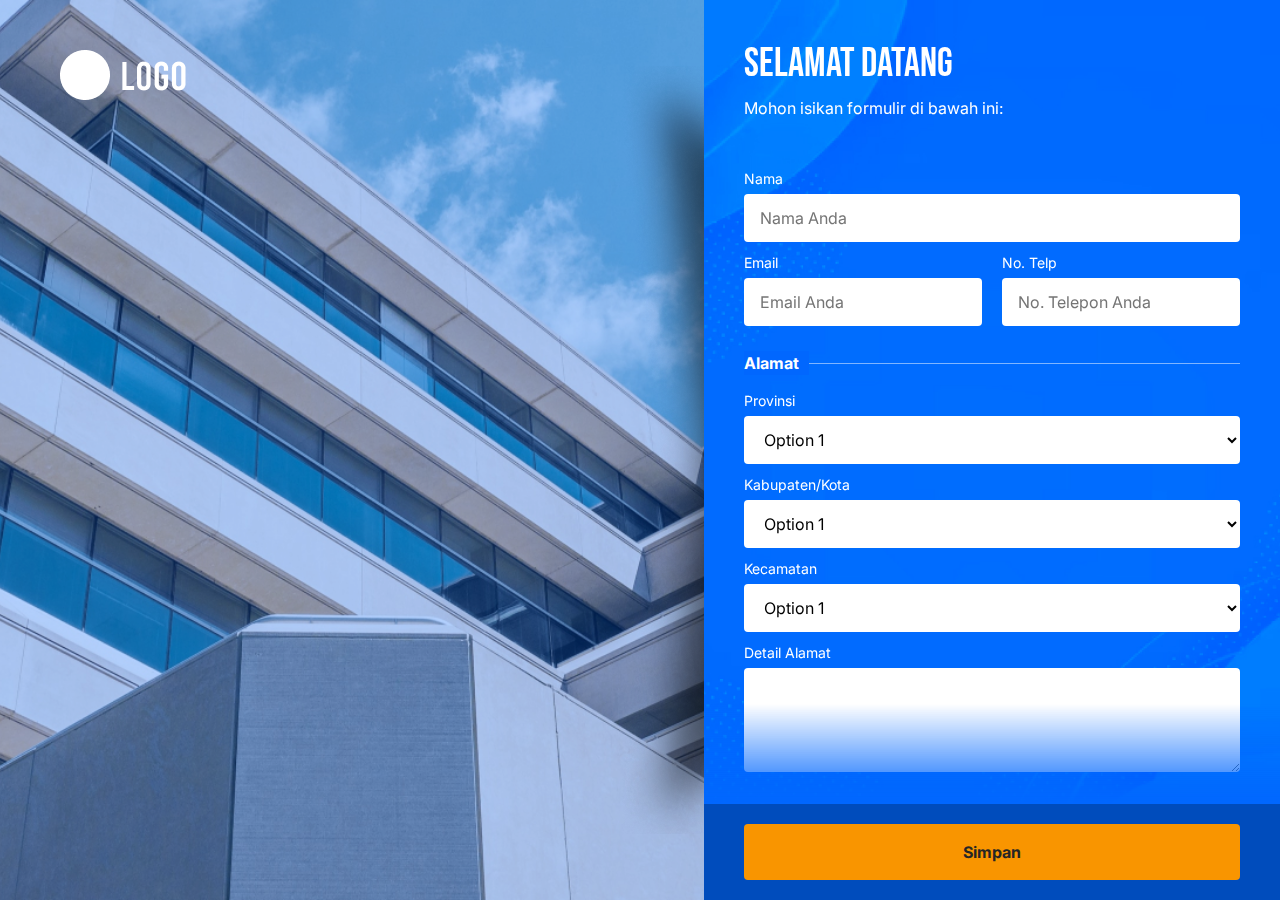
<file: index.html>
<!DOCTYPE html>
<html lang="en">
<head>
    <meta charset="UTF-8">
    <meta http-equiv="X-UA-Compatible" content="IE=edge">
    <meta name="viewport" content="width=device-width, initial-scale=1.0">
    <title>Document</title>

    <link rel="stylesheet" href="asset/css/normalize.css">
    <link rel="preconnect" href="https://fonts.googleapis.com">
    <link rel="preconnect" href="https://fonts.gstatic.com" crossorigin>
    <link href="https://fonts.googleapis.com/css2?family=Bebas+Neue&family=Inter:wght@400;700&display=swap" rel="stylesheet">
    <link rel="stylesheet" href="asset/css/fontawesome-all.css">
    <link rel="stylesheet" href="asset/css/bootstrap.css">
    <link rel="stylesheet" href="asset/css/owl.carousel.css">
    <link rel="stylesheet" href="asset/css/owl.transitions.css">
    <link rel="stylesheet" href="asset/css/main.css">
    
</head>
<body>
    
    <div class="master">

        <a href="#" class="logo">
            <img src="asset/images/logo.png" alt="">
        </a>
        <div class="slider owl-carousel">
            <div class="item">
                <figure>
                    <img src="asset/images/bank/img-1.jpg" alt="">
                </figure>
            </div>
            <div class="item">
                <figure>
                    <img src="asset/images/bank/img-2.jpg" alt="">
                </figure>
            </div>
            <div class="item">
                <figure>
                    <img src="asset/images/bank/img-3.jpg" alt="">
                </figure>
            </div>
        </div>
        <form class="form-group">
            <h1>Selamat Datang</h1>
            <p class="mb-5">Mohon isikan formulir di bawah ini:</p>

            <div class="input-wrap">
                <div class="row">
                    <div class="col-12">
                        <label for="">Nama</label>
                        <input type="text" placeholder="Nama Anda">
                    </div>
                </div>
                <div class="row">
                    <div class="col-6">
                        <label for="">Email</label>
                        <input type="email" placeholder="Email Anda">
                    </div>
                    <div class="col-6">
                        <label for="">No. Telp</label>
                        <input type="text" placeholder="No. Telepon Anda">
                    </div>
                </div>
                <div class="row">
                    <div class="col-12">
                        <div class="spacer"><span>Alamat</span></div>
                    </div>
                </div>
                <div class="row">
                    <div class="col-12">
                        <label for="">Provinsi</label>
                        <select name="" id="">
                            <option value="">Option 1</option>
                            <option value="">Option 2</option>
                            <option value="">Option 3</option>
                        </select>
                    </div>
                </div>
                <div class="row">
                    <div class="col-12">
                        <label for="">Kabupaten/Kota</label>
                        <select name="" id="">
                            <option value="">Option 1</option>
                            <option value="">Option 2</option>
                            <option value="">Option 3</option>
                        </select>
                    </div>
                </div>
                <div class="row">
                    <div class="col-12">
                        <label for="">Kecamatan</label>
                        <select name="" id="">
                            <option value="">Option 1</option>
                            <option value="">Option 2</option>
                            <option value="">Option 3</option>
                        </select>
                    </div>
                </div>
                <div class="row">
                    <div class="col-12">
                        <label for="">Detail Alamat</label>
                        <textarea name="" id="" cols="30" rows="3"></textarea>
                    </div>
                </div>
                <div class="row">
                    <div class="col-12">
                        <div class="spacer"><span>Info Kunjungan</span></div>
                    </div>
                </div>
                <div class="row">
                    <div class="col-12">
                        <label for="">Asal Instansi</label>
                        <input type="text" placeholder="Asal Instansi">
                    </div>
                </div>
                <div class="row">
                    <div class="col-12">
                        <label for="">Alamat Instansi</label>
                        <textarea name="" id="" cols="30" rows="3"></textarea>
                    </div>
                </div>
                <div class="row">
                    <div class="col-12">
                        <label for="">Bertemu Dengan</label>
                        <select name="" id="">
                            <option value="">Option 1</option>
                            <option value="">Option 2</option>
                            <option value="">Option 3</option>
                        </select>
                    </div>
                </div>
                <div class="row">
                    <div class="col-12">
                        <label for="">Keperluan</label>
                        <textarea name="" id="" cols="30" rows="3"></textarea>
                    </div>
                </div>
            </div>
            <div class="button-wrap">
                <button>Simpan</button>
            </div>
        </form>

    </div>

    <script src="asset/js/jquery-1.11.0.min.js"></script>
    <script src="asset/js/owl.carousel.min.js"></script>

    <script>
        $(document).ready(function(){
            $(".slider").owlCarousel({
                singleItem: true,
                autoPlay: true,
                transitionStyle: "fade"
            });
        });
    </script>
</body>
</html>
</file>
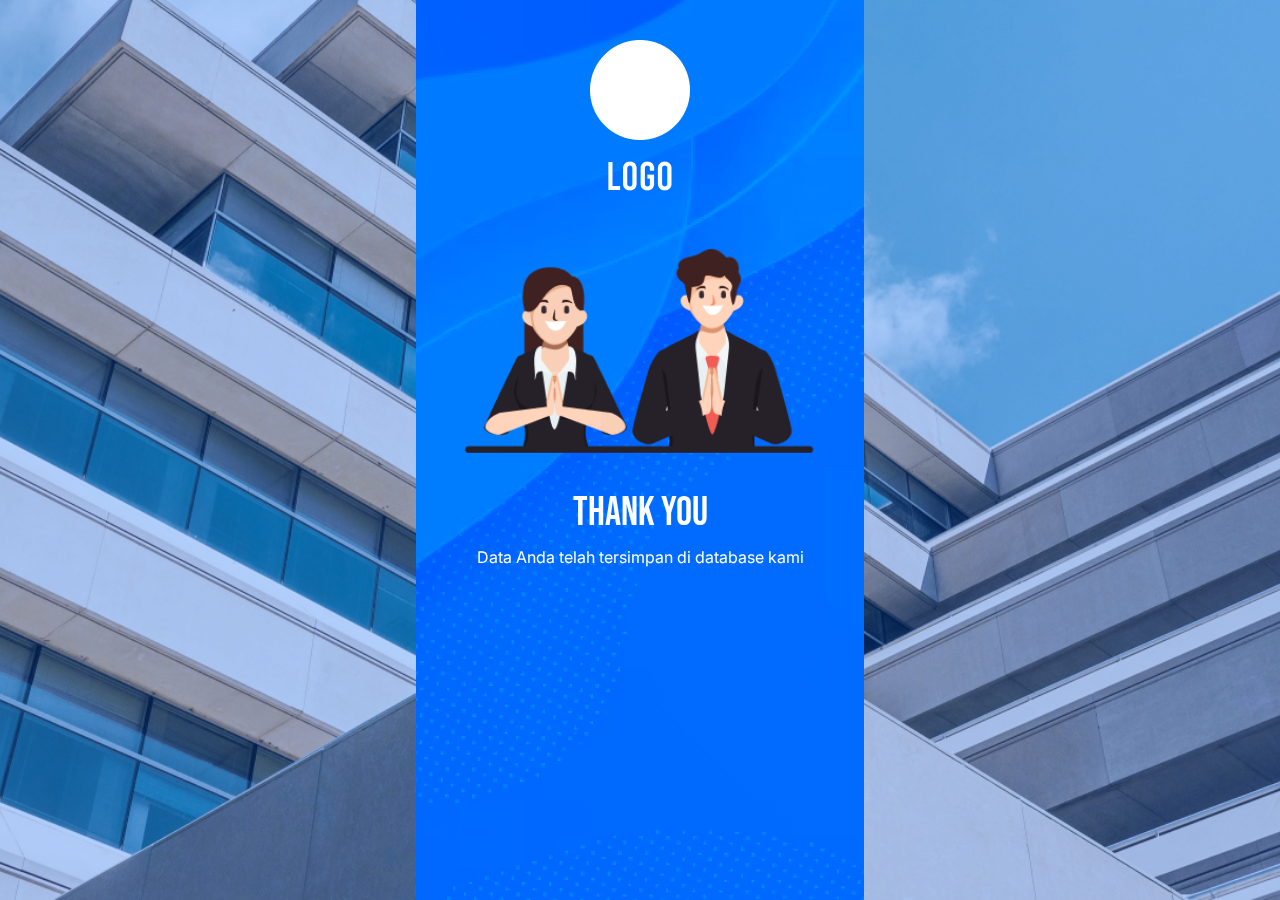
<file: thank-you.html>
<!DOCTYPE html>
<html lang="en">
<head>
    <meta charset="UTF-8">
    <meta http-equiv="X-UA-Compatible" content="IE=edge">
    <meta name="viewport" content="width=device-width, initial-scale=1.0">
    <title>Document</title>

    <link rel="stylesheet" href="asset/css/normalize.css">
    <link rel="preconnect" href="https://fonts.googleapis.com">
    <link rel="preconnect" href="https://fonts.gstatic.com" crossorigin>
    <link href="https://fonts.googleapis.com/css2?family=Bebas+Neue&family=Inter:wght@400;700&display=swap" rel="stylesheet">
    <link rel="stylesheet" href="asset/css/fontawesome-all.css">
    <link rel="stylesheet" href="asset/css/bootstrap.css">
    <link rel="stylesheet" href="asset/css/owl.carousel.css">
    <link rel="stylesheet" href="asset/css/owl.transitions.css">
    <link rel="stylesheet" href="asset/css/main.css">
    
</head>
<body>
    
    <div class="master">

        <div class="slider fullwidth owl-carousel">
            <div class="item">
                <figure>
                    <img src="asset/images/bank/img-1.jpg" alt="">
                </figure>
            </div>
            <div class="item">
                <figure>
                    <img src="asset/images/bank/img-2.jpg" alt="">
                </figure>
            </div>
            <div class="item">
                <figure>
                    <img src="asset/images/bank/img-3.jpg" alt="">
                </figure>
            </div>
        </div>

        <div class="graphic text-center">
            <div class="row mb-5">
                <div class="col-12">
                    <a href="#" class="v-logo">
                        <img src="asset/images/logo-vertical.png" alt="">
                    </a>
                </div>
            </div>
            <div class="row mb-3">
                <div class="col-12">
                    <figure>
                        <img src="asset/images/namaste.png" alt="">
                    </figure>
                </div>
            </div>
            <div class="row">
                <div class="col-12">
                    <h1>Thank you</h1>
                    <p>Data Anda telah tersimpan di database kami</p>
                </div>
            </div>
        </div>

    </div>

    <script src="asset/js/jquery-1.11.0.min.js"></script>
    <script src="asset/js/owl.carousel.min.js"></script>

    <script>
        $(document).ready(function(){
            $(".slider").owlCarousel({
                singleItem: true,
                autoPlay: true,
                transitionStyle: "fade"
            });
        });
    </script>
</body>
</html>
</file>
<file: asset/css/main.css>
/*
font-family: 'Bebas Neue', cursive;
font-family: 'Inter', sans-serif;
*/

*{
    font-family: 'Inter', sans-serif;
}

.master,
header,
section,
footer,
figure,
h1,h2,h3,h4,h5,h6{
    width: 100%;
    float: left;
    position: relative;
}

.master{
    overflow: hidden;
}

h1{
    font-family: 'Bebas Neue', cursive;
}

p{
    width: 100%;
    float: left;
}

section{
    padding: 80px 0;
}

figure img{
    width: 100%;
}
.ratio{
    width: 100%;
    height: 0;
    position: relative;
}
.ratio-16{
    padding-top: 56.25%;
}
.ratio-1{
    padding-top: 100%;
}
.ratio-75{
    padding-top: 75%;
}
.ratio-135{
    padding-top: 135%;
}
.ratio img,
.ratio iframe{
    position: absolute;
    top: 0;
    left: 0;
    width: 100%;
    height: 100%;
}

.section-title{
    width: 100%;
    float: left;
    margin-bottom: 40px;
}

.btn{
    min-width: 120px;
    padding: 15px 30px;
    font-size: 14px;
}
.btn-primary{
    background: #026B33;
    color: #fff;
    border: none;
}
.btn-secondary{
    background: none;
    border: 2px solid #026B33;
    color: #026B33;
}

.row{
    padding-left: 5px;
    padding-right: 5px;
}

.logo{
    height: 50px;
    position: fixed;
    top: 50px;
    left: 60px;
    z-index: 3;
    text-align: left;
}
.logo img{
    height: 100%;
    object-fit: contain;
}
.slider{
    width: 60%;
    height: 100vh;
}
.slider.fullwidth{
    width: 100%;
}
.slider .item{
    width: 100%;
    height: 100vh;
    float: left;
    position: relative;
}
.slider .item figure{
    width: 100%;
    height: 100%;
    background: #0167FE;
}
.slider .item img{
    width: 100%;
    height: 100%;
    object-fit: cover;
    opacity: 0.7;
}

.form-group{
    width: 40%;
    height: 100vh;
    position: fixed;
    top: 0;
    right: 0;
    background: url(../images/form-bg.jpg) no-repeat center;
    background-size: cover;
    padding: 40px 0 40px 40px;
}
.form-group::before{
    content: "";
    width: 100%;
    height: 100%;
    position: absolute;
    right: 100%;
    top: 50%;
    background: url(../images/form-shadow.png) no-repeat right center;
    transform: translateY(-50%);
    -webkit-transform: translateY(-50%);
    -moz-transform: translateY(-50%);
    -ms-transform: translateY(-50%);
    -o-transform: translateY(-50%);
}
.form-group h1,
.form-group label,
.form-group p{
    color: #fff;
}
.form-group label,
.form-group input,
.form-group select,
.form-group textarea{
    width: 100%;
    float: left;
}
.form-group label{
    font-size: 14px;
    margin-bottom: 5px;
}
.form-group input,
.form-group select{
    height: 48px;
}
.form-group input,
.form-group select,
.form-group textarea{
    border: none;
    background: #fff;
    padding: 0 16px;
    font-size: 16px;
    border-radius: 4px;
    -webkit-border-radius: 4px;
    -moz-border-radius: 4px;
    -ms-border-radius: 4px;
    -o-border-radius: 4px;
    margin-bottom: 10px;
}
.form-group input:focus,
.form-group select:focus,
.form-group textarea:focus{
    outline: none;
}
.form-group textarea{
    padding-top: 16px;
    padding-bottom: 16px;
}
.spacer{
    width: 100%;
    float: left;
    margin: 15px 0;
    font-size: 16px;
    color: #fff;
    font-weight: 700;
    position: relative;
}
.spacer span{
    display: inline-block;
    padding-right: 10px;
    background: #0167FE;
    position: relative;
    z-index: 2;
}
.spacer::before{
    content: "";
    position: absolute;
    z-index: 0;
    width: 100%;
    height: 1px;
    background: rgba(255,255,255,0.5);
    position: absolute;
    left: 0;
    top: 50%;
}
.input-wrap{
    float: left;
    width: 100%;
    height: calc(100vh - 264px);
    overflow-y: auto;
    overflow-x: hidden;
    padding-right: 40px;
    padding-bottom: 100px;
}

.button-wrap{
    position: absolute;
    bottom: 0;
    left: 0;
    padding: 20px 40px;
    background: #004CBC;
    width: 100%;
    z-index: 3;
}
.button-wrap button{
    width: 100%;
    height: 56px;
    background: #f99500;
    border: none;
    border-radius: 4px;
    -webkit-border-radius: 4px;
    -moz-border-radius: 4px;
    -ms-border-radius: 4px;
    -o-border-radius: 4px;
    font-size: 16px;
    font-weight: 700;
    color: #252525;
}
.button-wrap::before{
    content: "";
    width: 100%;
    height: 100px;
    position: absolute;
    bottom: 100%;
    left: 0;
    background: url(../images/gradient.svg) repeat-x;
}

.graphic{
    width: 30%;
    height: 100vh;
    padding: 40px;
    position: absolute;
    top: 0;
    left: 50%;
    background: url(../images/form-bg.jpg);
    transform: translateX(-50%);
    -webkit-transform: translateX(-50%);
    -moz-transform: translateX(-50%);
    -ms-transform: translateX(-50%);
    -o-transform: translateX(-50%);
    color: #fff;
}
.v-logo{
    max-width: 100%;
    display: inline-block;
}
.v-logo img{
    width: 100%;
}

@media only screen and (max-width:1366px){
    .slider{
        width: 55%;
    }
    .form-group{
        width: 45%;
    }
    .graphic{
        width: 35%;
    }
}
@media only screen and (max-width:768px){
    .logo{
        top: 20px;
        left: 16px;
        position: absolute;
    }
    .slider{
        width: 100%;
        height: 300px;
    }
    .slider.fullwidth{
        height: 100vh;
    }
    .slider .item{
        height: 300px;
    }
    .slider.fullwidth .item{
        height: 100vh;
    }
    .form-group{
        width: 100%;
        position: relative;
        top: auto;
        right: auto;
        padding: 30px 0 30px 16px;
        height: auto;
        float: left;
    }
    .input-wrap{
        padding-right: 16px;
        height: auto;
        padding-bottom: 200px;
    }
    .button-wrap{
        position: fixed;
    }

    .graphic{
        width: calc(100% - 32px);
        height: 80vh;
        top: 50%;
        transform: translate(-50%,-50%);
        -webkit-transform: translate(-50%,-50%);
        -moz-transform: translate(-50%,-50%);
        -ms-transform: translate(-50%,-50%);
        -o-transform: translate(-50%,-50%);
    }
}
</file>
